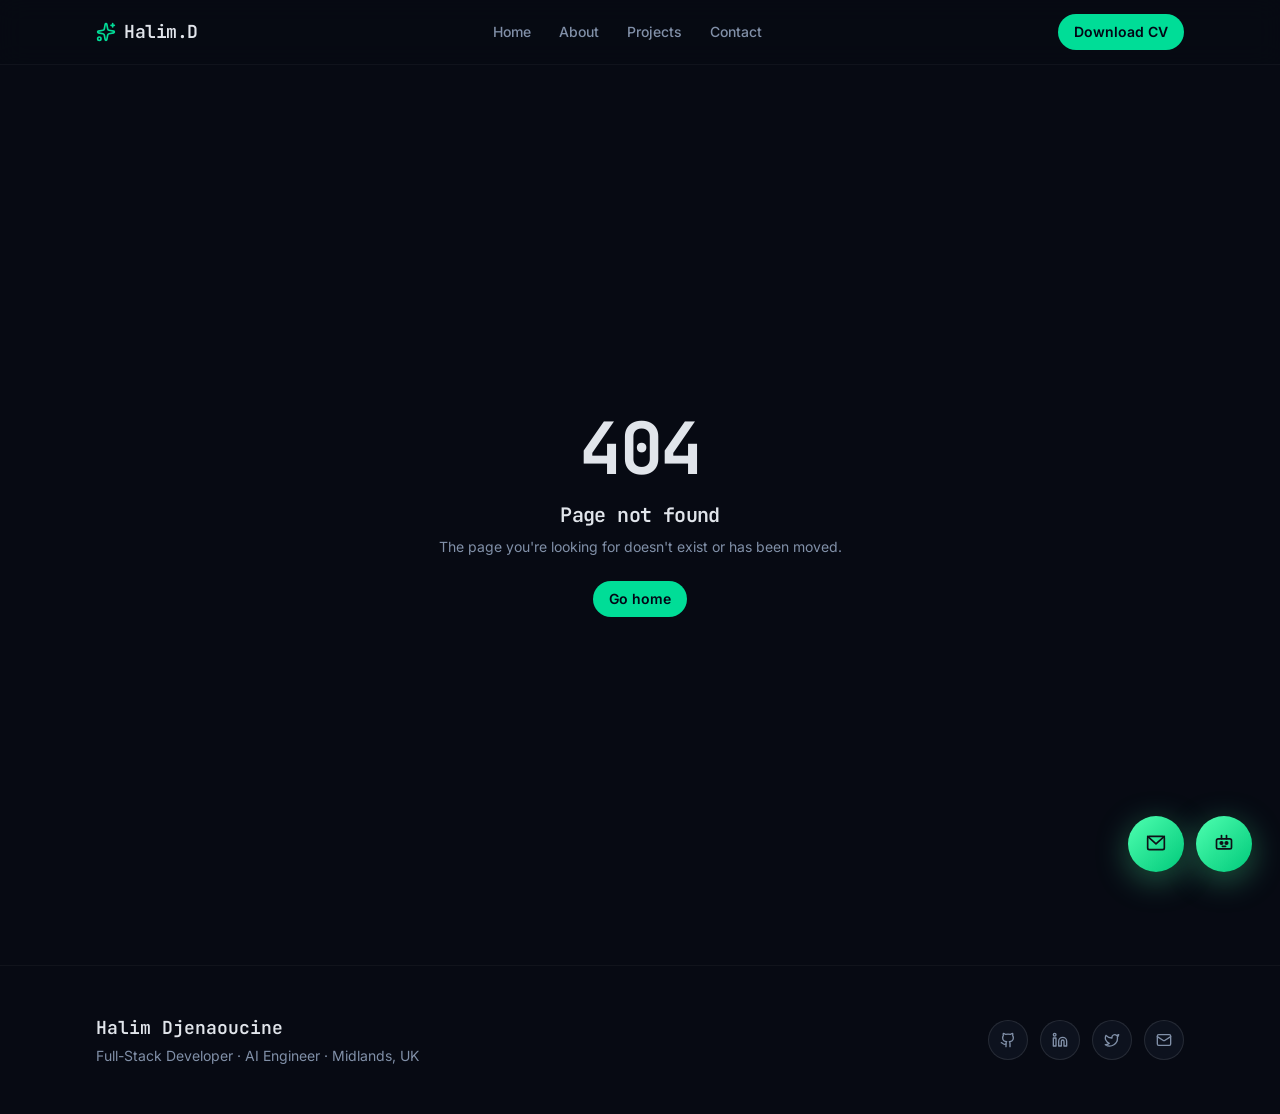
<file: index.html>
<!doctype html>
<html lang="en">
  <head>
    <meta charset="UTF-8" />
    <meta name="viewport" content="width=device-width, initial-scale=1.0" />
    <link rel="icon" type="image/x-icon" href="/favicon.ico" />

    <!-- ── Primary SEO ─────────────────────────────────────────────────── -->
    <title>Halim Djenaoucine — Full-Stack Developer &amp; AI Engineer | Midlands, UK</title>
    <meta
      name="description"
      content="Halim Djenaoucine is a full-stack developer and AI engineer based in the Midlands, UK. 6+ years building PHP/Laravel, Node.js, React and React Native products, plus local LLMs, RAG pipelines and production AI integrations. Available for full-time, contract and freelance work."
    />
    <meta
      name="keywords"
      content="full-stack developer Midlands, AI engineer UK, hire full-stack developer, freelance Laravel developer, React developer UK, Node.js developer, React Native developer, RAG developer, LLM integration, AI integration Midlands, Halim Djenaoucine"
    />
    <meta name="author" content="Halim Djenaoucine" />
    <meta name="robots" content="index, follow, max-image-preview:large, max-snippet:-1" />
    <meta name="theme-color" content="#0f1117" />
    <meta name="geo.region" content="GB" />

    <!-- ── Social / Open Graph ─────────────────────────────────────────── -->
    <meta property="og:type" content="website" />
    <meta property="og:site_name" content="Halim Djenaoucine" />
    <meta property="og:locale" content="en_GB" />
    <meta
      property="og:title"
      content="Halim Djenaoucine — Full-Stack Developer &amp; AI Engineer | Midlands, UK"
    />
    <meta
      property="og:description"
      content="Full-stack developer and AI engineer in the Midlands, UK. Laravel, Node.js, React, React Native, local LLMs and RAG pipelines. Available for hire."
    />
    <meta property="og:url" content="https://halim-djenaoucine.co.uk/" />
    <meta property="og:image" content="https://halim-djenaoucine.co.uk/og-image.png" />
    <meta property="og:image:alt" content="Halim Djenaoucine — full-stack developer and AI engineer" />
    <meta property="og:image:width" content="1200" />
    <meta property="og:image:height" content="630" />
    <meta name="twitter:card" content="summary_large_image" />
    <meta name="twitter:title" content="Halim Djenaoucine — Full-Stack Developer &amp; AI Engineer" />
    <meta
      name="twitter:description"
      content="Full-stack developer and AI engineer in the Midlands, UK. Laravel, Node.js, React, React Native, local LLMs and RAG pipelines."
    />
    <meta name="twitter:image" content="https://halim-djenaoucine.co.uk/og-image.png" />

    <!-- ── Structured data (Google rich results + AI answer engines) ───── -->
    <script type="application/ld+json">
      {
        "@context": "https://schema.org",
        "@graph": [
          {
            "@type": "Person",
            "@id": "https://halim-djenaoucine.co.uk/#person",
            "name": "Halim Djenaoucine",
            "givenName": "Halim",
            "familyName": "Djenaoucine",
            "url": "https://halim-djenaoucine.co.uk/",
            "image": "https://halim-djenaoucine.co.uk/og-image.png",
            "email": "mailto:djenahalim@gmail.com",
            "jobTitle": ["Full-Stack Developer", "AI Engineer"],
            "description": "Full-stack developer and AI engineer based in the Midlands, UK, with 6+ years of experience delivering web, mobile and AI-powered products.",
            "address": {
              "@type": "PostalAddress",
              "addressRegion": "Midlands",
              "addressCountry": "GB"
            },
            "knowsLanguage": ["English", "French", "Arabic", "Kabyle"],
            "knowsAbout": [
              "Full-stack web development",
              "Laravel",
              "PHP",
              "Node.js",
              "React",
              "Vue.js",
              "React Native",
              "TypeScript",
              "PostgreSQL",
              "MySQL",
              "REST APIs",
              "AI integration",
              "Large language models (LLMs)",
              "Retrieval-augmented generation (RAG)",
              "Embeddings",
              "Model fine-tuning",
              "Local LLM deployment",
              "Docker",
              "CI/CD"
            ],
            "hasOccupation": [
              { "@type": "Occupation", "name": "Full-Stack Developer" },
              { "@type": "Occupation", "name": "AI Engineer" }
            ],
            "sameAs": [
              "https://github.com/djenahalim",
              "https://www.linkedin.com/in/halim-djenaoucine",
              "https://x.com/DjenaHalim71531"
            ]
          },
          {
            "@type": "WebSite",
            "@id": "https://halim-djenaoucine.co.uk/#website",
            "url": "https://halim-djenaoucine.co.uk/",
            "name": "Halim Djenaoucine — Full-Stack Developer & AI Engineer",
            "inLanguage": "en-GB",
            "publisher": { "@id": "https://halim-djenaoucine.co.uk/#person" }
          },
          {
            "@type": "ProfessionalService",
            "@id": "https://halim-djenaoucine.co.uk/#service",
            "name": "Halim Djenaoucine — Full-Stack Development & AI Engineering",
            "url": "https://halim-djenaoucine.co.uk/",
            "image": "https://halim-djenaoucine.co.uk/og-image.png",
            "email": "djenahalim@gmail.com",
            "address": {
              "@type": "PostalAddress",
              "addressRegion": "Midlands",
              "addressCountry": "GB"
            },
            "areaServed": [
              { "@type": "Place", "name": "Midlands, United Kingdom" },
              { "@type": "Place", "name": "United Kingdom" },
              { "@type": "Place", "name": "Worldwide (remote)" }
            ],
            "availableLanguage": ["English", "French", "Arabic", "Kabyle"],
            "serviceType": [
              "Full-stack web development",
              "Mobile app development",
              "AI integration",
              "LLM and RAG implementation",
              "Custom model fine-tuning"
            ],
            "founder": { "@id": "https://halim-djenaoucine.co.uk/#person" }
          }
        ]
      }
    </script>
    <script type="module" crossorigin src="/assets/index-D2zctiGc.js"></script>
    <link rel="stylesheet" crossorigin href="/assets/styles-D9j_j5q4.css">
  </head>
  <body>
    <div id="root"></div>
    <!-- Fallback for crawlers/visitors without JavaScript. -->
    <noscript>
      <main>
        <h1>Halim Djenaoucine — Full-Stack Developer &amp; AI Engineer</h1>
        <p>
          I'm Halim Djenaoucine, a full-stack developer and AI engineer based in the Midlands,
          United Kingdom. Over 6+ years I've built web, mobile and AI-powered products with PHP,
          Laravel, Node.js, React, Vue.js and React Native, and integrated local LLMs, RAG
          pipelines, embeddings and fine-tuned models into production systems.
        </p>
        <p>Available for full-time, contract and freelance work — on-site in the Midlands or remote worldwide.</p>
        <ul>
          <li><a href="/about">About Halim</a></li>
          <li><a href="/projects">Projects</a></li>
          <li><a href="/contact">Contact</a></li>
          <li><a href="/Halim-Djenaoucine-CV.pdf">Download CV (PDF)</a></li>
          <li><a href="mailto:djenahalim@gmail.com">djenahalim@gmail.com</a></li>
          <li><a href="https://github.com/djenahalim">GitHub</a></li>
          <li><a href="https://www.linkedin.com/in/halim-djenaoucine">LinkedIn</a></li>
        </ul>
      </main>
    </noscript>
    <!--
      IMPORTANT: This file is for the Vite dev server only.
      For GitHub Pages deployment, use the built output from: dist/
      (published via the djenahalim/live-ai-portfolio repo at
      https://halim-djenaoucine.co.uk/).
    -->
    <!--
      Chatbot widget: vanilla Web Component with Shadow DOM.
      Loaded as a plain script — completely outside React, Tailwind,
      and TanStack Router to prevent the input-focus freeze.
    -->
    <script src="/chatbot-widget.js" defer></script>
    <!--
      Contact form widget: vanilla Web Component with Shadow DOM.
      Mirrors the chatbot's look & feel with inline CSS isolation.
    -->
    <script src="/contact-widget.js" defer></script>
  </body>
</html>
</file>
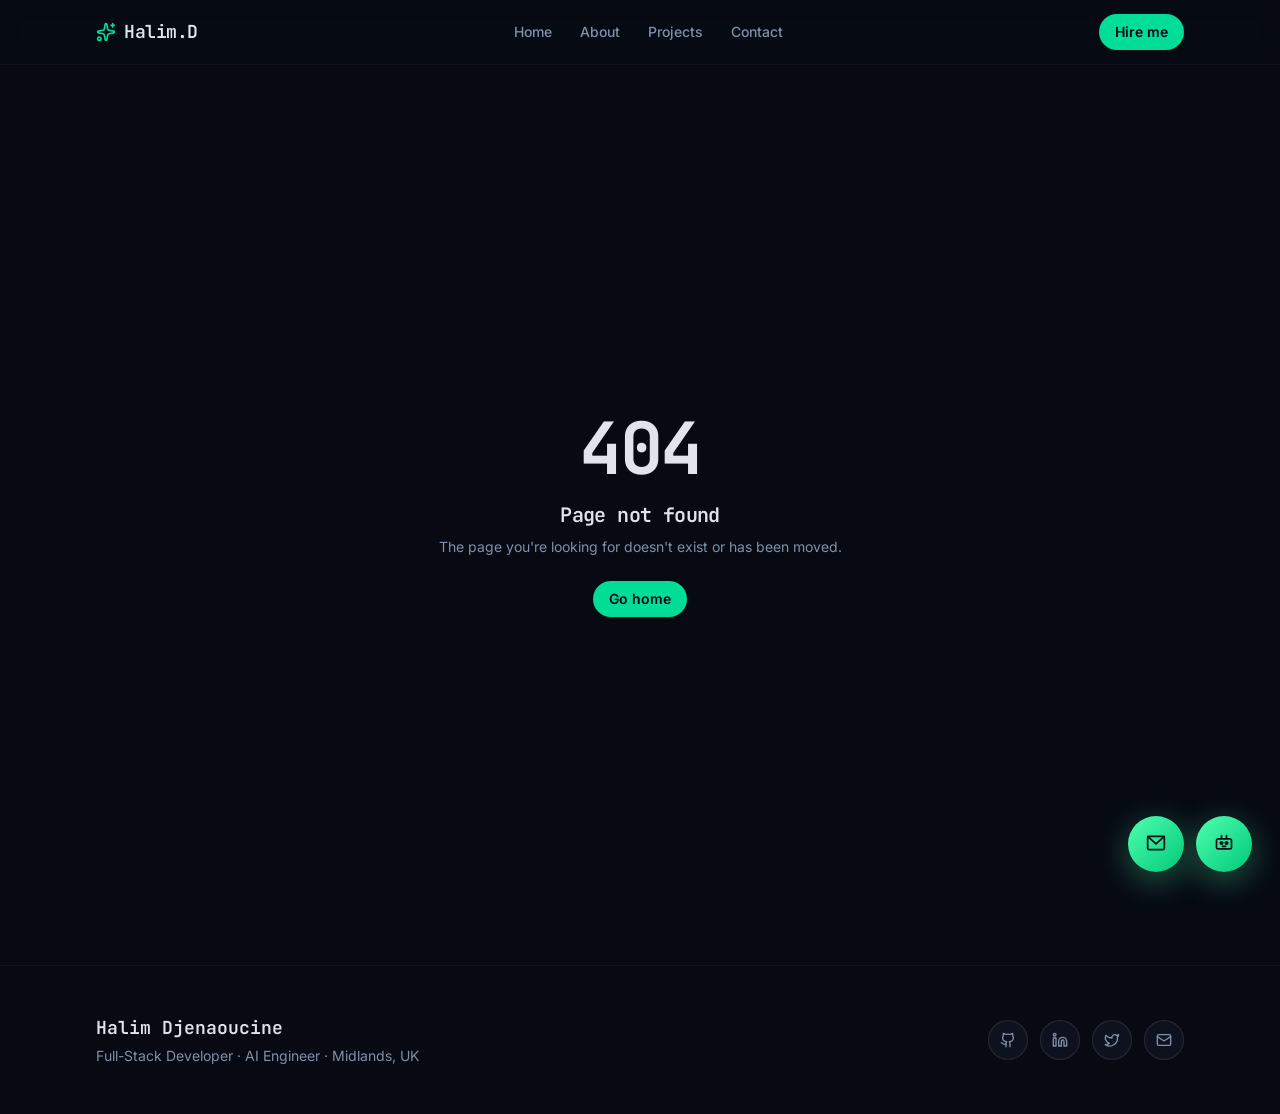
<file: about/index.html>
<!doctype html>
<html lang="en">
  <head>
    <meta charset="UTF-8" />
    <meta name="viewport" content="width=device-width, initial-scale=1.0" />
    <link rel="icon" type="image/x-icon" href="/favicon.ico" />

    <!-- ── Primary SEO ─────────────────────────────────────────────────── -->
    <title>About — Halim Djenaoucine, Full-Stack Developer & AI Engineer, Midlands UK</title>
    <meta name="description" content="Halim Djenaoucine is a full-stack developer and AI engineer based in the Midlands, UK. 6+ years across Laravel, Node.js, React and React Native, now building AI-powered products with local LLMs and RAG." />
    <meta
      name="keywords"
      content="full-stack developer Midlands, AI engineer UK, hire full-stack developer, freelance Laravel developer, React developer UK, Node.js developer, React Native developer, RAG developer, LLM integration, AI integration Midlands, Halim Djenaoucine"
    />
    <meta name="author" content="Halim Djenaoucine" />
    <meta name="robots" content="index, follow, max-image-preview:large, max-snippet:-1" />
    <meta name="theme-color" content="#0f1117" />
    <meta name="geo.region" content="GB" />

    <!-- ── Social / Open Graph ─────────────────────────────────────────── -->
    <meta property="og:type" content="website" />
    <meta property="og:site_name" content="Halim Djenaoucine" />
    <meta property="og:locale" content="en_GB" />
    <meta property="og:title" content="About — Halim Djenaoucine, Full-Stack Developer & AI Engineer, Midlands UK" />
    <meta property="og:description" content="Halim Djenaoucine is a full-stack developer and AI engineer based in the Midlands, UK. 6+ years across Laravel, Node.js, React and React Native, now building AI-powered products with local LLMs and RAG." />
    <meta property="og:url" content="https://halim-djenaoucine.co.uk/about" />
    <meta property="og:image" content="https://halim-djenaoucine.co.uk/og-image.jpg" />
    <meta property="og:image:alt" content="Halim Djenaoucine — full-stack developer and AI engineer" />
    <meta property="og:image:width" content="1200" />
    <meta property="og:image:height" content="1200" />
    <meta name="twitter:card" content="summary_large_image" />
    <meta name="twitter:title" content="Halim Djenaoucine — Full-Stack Developer &amp; AI Engineer" />
    <meta
      name="twitter:description"
      content="Full-stack developer and AI engineer in the Midlands, UK. Laravel, Node.js, React, React Native, local LLMs and RAG pipelines."
    />
    <meta name="twitter:image" content="https://halim-djenaoucine.co.uk/og-image.jpg" />

    <!-- ── Structured data (Google rich results + AI answer engines) ───── -->
    <script type="application/ld+json">
      {
        "@context": "https://schema.org",
        "@graph": [
          {
            "@type": "Person",
            "@id": "https://halim-djenaoucine.co.uk/#person",
            "name": "Halim Djenaoucine",
            "givenName": "Halim",
            "familyName": "Djenaoucine",
            "url": "https://halim-djenaoucine.co.uk/",
            "image": "https://halim-djenaoucine.co.uk/og-image.jpg",
            "email": "mailto:djenahalim@gmail.com",
            "jobTitle": ["Full-Stack Developer", "AI Engineer"],
            "description": "Full-stack developer and AI engineer based in the Midlands, UK, with 6+ years of experience delivering web, mobile and AI-powered products.",
            "address": {
              "@type": "PostalAddress",
              "addressRegion": "Midlands",
              "addressCountry": "GB"
            },
            "knowsLanguage": ["English", "French", "Arabic", "Kabyle"],
            "knowsAbout": [
              "Full-stack web development",
              "Laravel",
              "PHP",
              "Node.js",
              "React",
              "Vue.js",
              "React Native",
              "TypeScript",
              "PostgreSQL",
              "MySQL",
              "REST APIs",
              "AI integration",
              "Large language models (LLMs)",
              "Retrieval-augmented generation (RAG)",
              "Embeddings",
              "Model fine-tuning",
              "Local LLM deployment",
              "Docker",
              "CI/CD"
            ],
            "hasOccupation": [
              { "@type": "Occupation", "name": "Full-Stack Developer" },
              { "@type": "Occupation", "name": "AI Engineer" }
            ],
            "sameAs": [
              "https://github.com/djenahalim",
              "https://www.linkedin.com/in/halim-djenaoucine",
              "https://x.com/DjenaHalim71531"
            ]
          },
          {
            "@type": "WebSite",
            "@id": "https://halim-djenaoucine.co.uk/#website",
            "url": "https://halim-djenaoucine.co.uk/",
            "name": "Halim Djenaoucine — Full-Stack Developer & AI Engineer",
            "inLanguage": "en-GB",
            "publisher": { "@id": "https://halim-djenaoucine.co.uk/#person" }
          },
          {
            "@type": "ProfessionalService",
            "@id": "https://halim-djenaoucine.co.uk/#service",
            "name": "Halim Djenaoucine — Full-Stack Development & AI Engineering",
            "url": "https://halim-djenaoucine.co.uk/",
            "image": "https://halim-djenaoucine.co.uk/og-image.jpg",
            "email": "djenahalim@gmail.com",
            "address": {
              "@type": "PostalAddress",
              "addressRegion": "Midlands",
              "addressCountry": "GB"
            },
            "areaServed": [
              { "@type": "Place", "name": "Midlands, United Kingdom" },
              { "@type": "Place", "name": "United Kingdom" },
              { "@type": "Place", "name": "Worldwide (remote)" }
            ],
            "availableLanguage": ["English", "French", "Arabic", "Kabyle"],
            "serviceType": [
              "Full-stack web development",
              "Mobile app development",
              "AI integration",
              "LLM and RAG implementation",
              "Custom model fine-tuning"
            ],
            "founder": { "@id": "https://halim-djenaoucine.co.uk/#person" }
          }
        ]
      }
    </script>
    <script type="module" crossorigin src="/assets/index-BSxWbO5T.js"></script>
    <link rel="stylesheet" crossorigin href="/assets/styles-D9j_j5q4.css">
      <link rel="canonical" href="https://halim-djenaoucine.co.uk/about" />
  </head>
  <body>
    <div id="root"></div>
    <!-- Fallback for crawlers/visitors without JavaScript. -->
    <noscript>
      <main>
        <h1>Halim Djenaoucine — Full-Stack Developer &amp; AI Engineer</h1>
        <p>
          I'm Halim Djenaoucine, a full-stack developer and AI engineer based in the Midlands,
          United Kingdom. Over 6+ years I've built web, mobile and AI-powered products with PHP,
          Laravel, Node.js, React, Vue.js and React Native, and integrated local LLMs, RAG
          pipelines, embeddings and fine-tuned models into production systems.
        </p>
        <p>Available for full-time, contract and freelance work — on-site in the Midlands or remote worldwide.</p>
        <ul>
          <li><a href="/about">About Halim</a></li>
          <li><a href="/projects">Projects</a></li>
          <li><a href="/contact">Contact</a></li>
          <li><a href="/Halim-Djenaoucine-CV.pdf">Download CV (PDF)</a></li>
          <li><a href="mailto:djenahalim@gmail.com">djenahalim@gmail.com</a></li>
          <li><a href="https://github.com/djenahalim">GitHub</a></li>
          <li><a href="https://www.linkedin.com/in/halim-djenaoucine">LinkedIn</a></li>
        </ul>
      </main>
    </noscript>
    <!--
      IMPORTANT: This file is for the Vite dev server only.
      For GitHub Pages deployment, use the built output from: dist/
      (published via the djenahalim/live-ai-portfolio repo at
      https://halim-djenaoucine.co.uk/).
    -->
    <!--
      Chatbot widget: vanilla Web Component with Shadow DOM.
      Loaded as a plain script — completely outside React, Tailwind,
      and TanStack Router to prevent the input-focus freeze.
    -->
    <script src="/chatbot-widget.js" defer></script>
    <!--
      Contact form widget: vanilla Web Component with Shadow DOM.
      Mirrors the chatbot's look & feel with inline CSS isolation.
    -->
    <script src="/contact-widget.js" defer></script>
  </body>
</html>
</file>
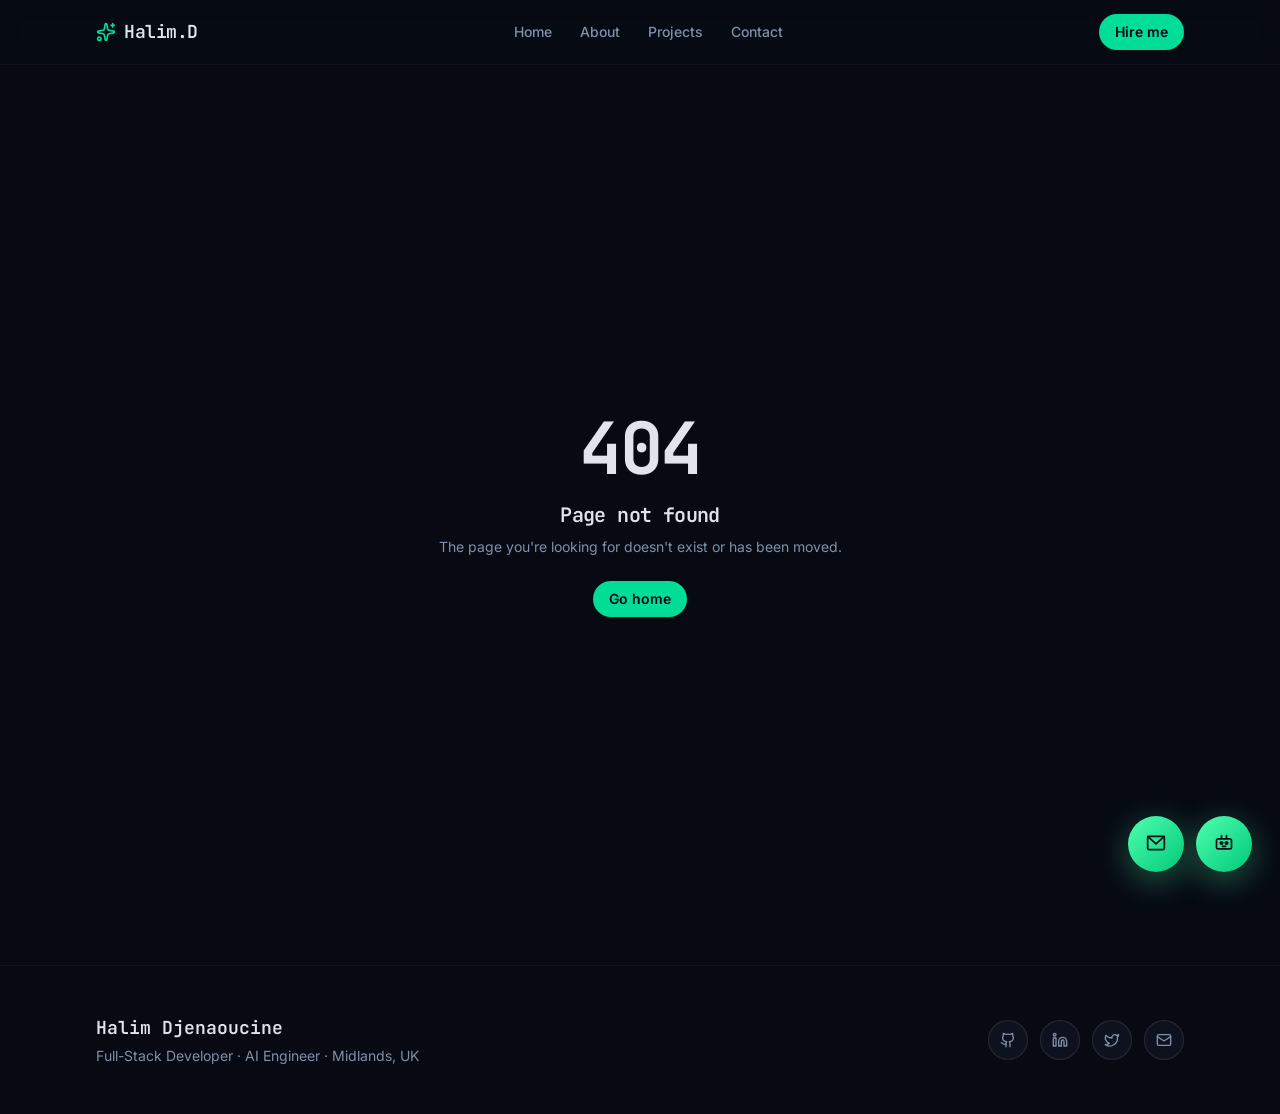
<file: contact/index.html>
<!doctype html>
<html lang="en">
  <head>
    <meta charset="UTF-8" />
    <meta name="viewport" content="width=device-width, initial-scale=1.0" />
    <link rel="icon" type="image/x-icon" href="/favicon.ico" />

    <!-- ── Primary SEO ─────────────────────────────────────────────────── -->
    <title>Contact Halim Djenaoucine — Full-Stack Developer & AI Engineer, Midlands UK</title>
    <meta name="description" content="Get in touch with Halim Djenaoucine for full-stack development, mobile apps or AI integration projects. Based in the Midlands, UK — available on-site or remotely worldwide." />
    <meta
      name="keywords"
      content="full-stack developer Midlands, AI engineer UK, hire full-stack developer, freelance Laravel developer, React developer UK, Node.js developer, React Native developer, RAG developer, LLM integration, AI integration Midlands, Halim Djenaoucine"
    />
    <meta name="author" content="Halim Djenaoucine" />
    <meta name="robots" content="index, follow, max-image-preview:large, max-snippet:-1" />
    <meta name="theme-color" content="#0f1117" />
    <meta name="geo.region" content="GB" />

    <!-- ── Social / Open Graph ─────────────────────────────────────────── -->
    <meta property="og:type" content="website" />
    <meta property="og:site_name" content="Halim Djenaoucine" />
    <meta property="og:locale" content="en_GB" />
    <meta property="og:title" content="Contact Halim Djenaoucine — Full-Stack Developer & AI Engineer, Midlands UK" />
    <meta property="og:description" content="Get in touch with Halim Djenaoucine for full-stack development, mobile apps or AI integration projects. Based in the Midlands, UK — available on-site or remotely worldwide." />
    <meta property="og:url" content="https://halim-djenaoucine.co.uk/contact" />
    <meta property="og:image" content="https://halim-djenaoucine.co.uk/og-image.jpg" />
    <meta property="og:image:alt" content="Halim Djenaoucine — full-stack developer and AI engineer" />
    <meta property="og:image:width" content="1200" />
    <meta property="og:image:height" content="1200" />
    <meta name="twitter:card" content="summary_large_image" />
    <meta name="twitter:title" content="Halim Djenaoucine — Full-Stack Developer &amp; AI Engineer" />
    <meta
      name="twitter:description"
      content="Full-stack developer and AI engineer in the Midlands, UK. Laravel, Node.js, React, React Native, local LLMs and RAG pipelines."
    />
    <meta name="twitter:image" content="https://halim-djenaoucine.co.uk/og-image.jpg" />

    <!-- ── Structured data (Google rich results + AI answer engines) ───── -->
    <script type="application/ld+json">
      {
        "@context": "https://schema.org",
        "@graph": [
          {
            "@type": "Person",
            "@id": "https://halim-djenaoucine.co.uk/#person",
            "name": "Halim Djenaoucine",
            "givenName": "Halim",
            "familyName": "Djenaoucine",
            "url": "https://halim-djenaoucine.co.uk/",
            "image": "https://halim-djenaoucine.co.uk/og-image.jpg",
            "email": "mailto:djenahalim@gmail.com",
            "jobTitle": ["Full-Stack Developer", "AI Engineer"],
            "description": "Full-stack developer and AI engineer based in the Midlands, UK, with 6+ years of experience delivering web, mobile and AI-powered products.",
            "address": {
              "@type": "PostalAddress",
              "addressRegion": "Midlands",
              "addressCountry": "GB"
            },
            "knowsLanguage": ["English", "French", "Arabic", "Kabyle"],
            "knowsAbout": [
              "Full-stack web development",
              "Laravel",
              "PHP",
              "Node.js",
              "React",
              "Vue.js",
              "React Native",
              "TypeScript",
              "PostgreSQL",
              "MySQL",
              "REST APIs",
              "AI integration",
              "Large language models (LLMs)",
              "Retrieval-augmented generation (RAG)",
              "Embeddings",
              "Model fine-tuning",
              "Local LLM deployment",
              "Docker",
              "CI/CD"
            ],
            "hasOccupation": [
              { "@type": "Occupation", "name": "Full-Stack Developer" },
              { "@type": "Occupation", "name": "AI Engineer" }
            ],
            "sameAs": [
              "https://github.com/djenahalim",
              "https://www.linkedin.com/in/halim-djenaoucine",
              "https://x.com/DjenaHalim71531"
            ]
          },
          {
            "@type": "WebSite",
            "@id": "https://halim-djenaoucine.co.uk/#website",
            "url": "https://halim-djenaoucine.co.uk/",
            "name": "Halim Djenaoucine — Full-Stack Developer & AI Engineer",
            "inLanguage": "en-GB",
            "publisher": { "@id": "https://halim-djenaoucine.co.uk/#person" }
          },
          {
            "@type": "ProfessionalService",
            "@id": "https://halim-djenaoucine.co.uk/#service",
            "name": "Halim Djenaoucine — Full-Stack Development & AI Engineering",
            "url": "https://halim-djenaoucine.co.uk/",
            "image": "https://halim-djenaoucine.co.uk/og-image.jpg",
            "email": "djenahalim@gmail.com",
            "address": {
              "@type": "PostalAddress",
              "addressRegion": "Midlands",
              "addressCountry": "GB"
            },
            "areaServed": [
              { "@type": "Place", "name": "Midlands, United Kingdom" },
              { "@type": "Place", "name": "United Kingdom" },
              { "@type": "Place", "name": "Worldwide (remote)" }
            ],
            "availableLanguage": ["English", "French", "Arabic", "Kabyle"],
            "serviceType": [
              "Full-stack web development",
              "Mobile app development",
              "AI integration",
              "LLM and RAG implementation",
              "Custom model fine-tuning"
            ],
            "founder": { "@id": "https://halim-djenaoucine.co.uk/#person" }
          }
        ]
      }
    </script>
    <script type="module" crossorigin src="/assets/index-BSxWbO5T.js"></script>
    <link rel="stylesheet" crossorigin href="/assets/styles-D9j_j5q4.css">
      <link rel="canonical" href="https://halim-djenaoucine.co.uk/contact" />
  </head>
  <body>
    <div id="root"></div>
    <!-- Fallback for crawlers/visitors without JavaScript. -->
    <noscript>
      <main>
        <h1>Halim Djenaoucine — Full-Stack Developer &amp; AI Engineer</h1>
        <p>
          I'm Halim Djenaoucine, a full-stack developer and AI engineer based in the Midlands,
          United Kingdom. Over 6+ years I've built web, mobile and AI-powered products with PHP,
          Laravel, Node.js, React, Vue.js and React Native, and integrated local LLMs, RAG
          pipelines, embeddings and fine-tuned models into production systems.
        </p>
        <p>Available for full-time, contract and freelance work — on-site in the Midlands or remote worldwide.</p>
        <ul>
          <li><a href="/about">About Halim</a></li>
          <li><a href="/projects">Projects</a></li>
          <li><a href="/contact">Contact</a></li>
          <li><a href="/Halim-Djenaoucine-CV.pdf">Download CV (PDF)</a></li>
          <li><a href="mailto:djenahalim@gmail.com">djenahalim@gmail.com</a></li>
          <li><a href="https://github.com/djenahalim">GitHub</a></li>
          <li><a href="https://www.linkedin.com/in/halim-djenaoucine">LinkedIn</a></li>
        </ul>
      </main>
    </noscript>
    <!--
      IMPORTANT: This file is for the Vite dev server only.
      For GitHub Pages deployment, use the built output from: dist/
      (published via the djenahalim/live-ai-portfolio repo at
      https://halim-djenaoucine.co.uk/).
    -->
    <!--
      Chatbot widget: vanilla Web Component with Shadow DOM.
      Loaded as a plain script — completely outside React, Tailwind,
      and TanStack Router to prevent the input-focus freeze.
    -->
    <script src="/chatbot-widget.js" defer></script>
    <!--
      Contact form widget: vanilla Web Component with Shadow DOM.
      Mirrors the chatbot's look & feel with inline CSS isolation.
    -->
    <script src="/contact-widget.js" defer></script>
  </body>
</html>
</file>
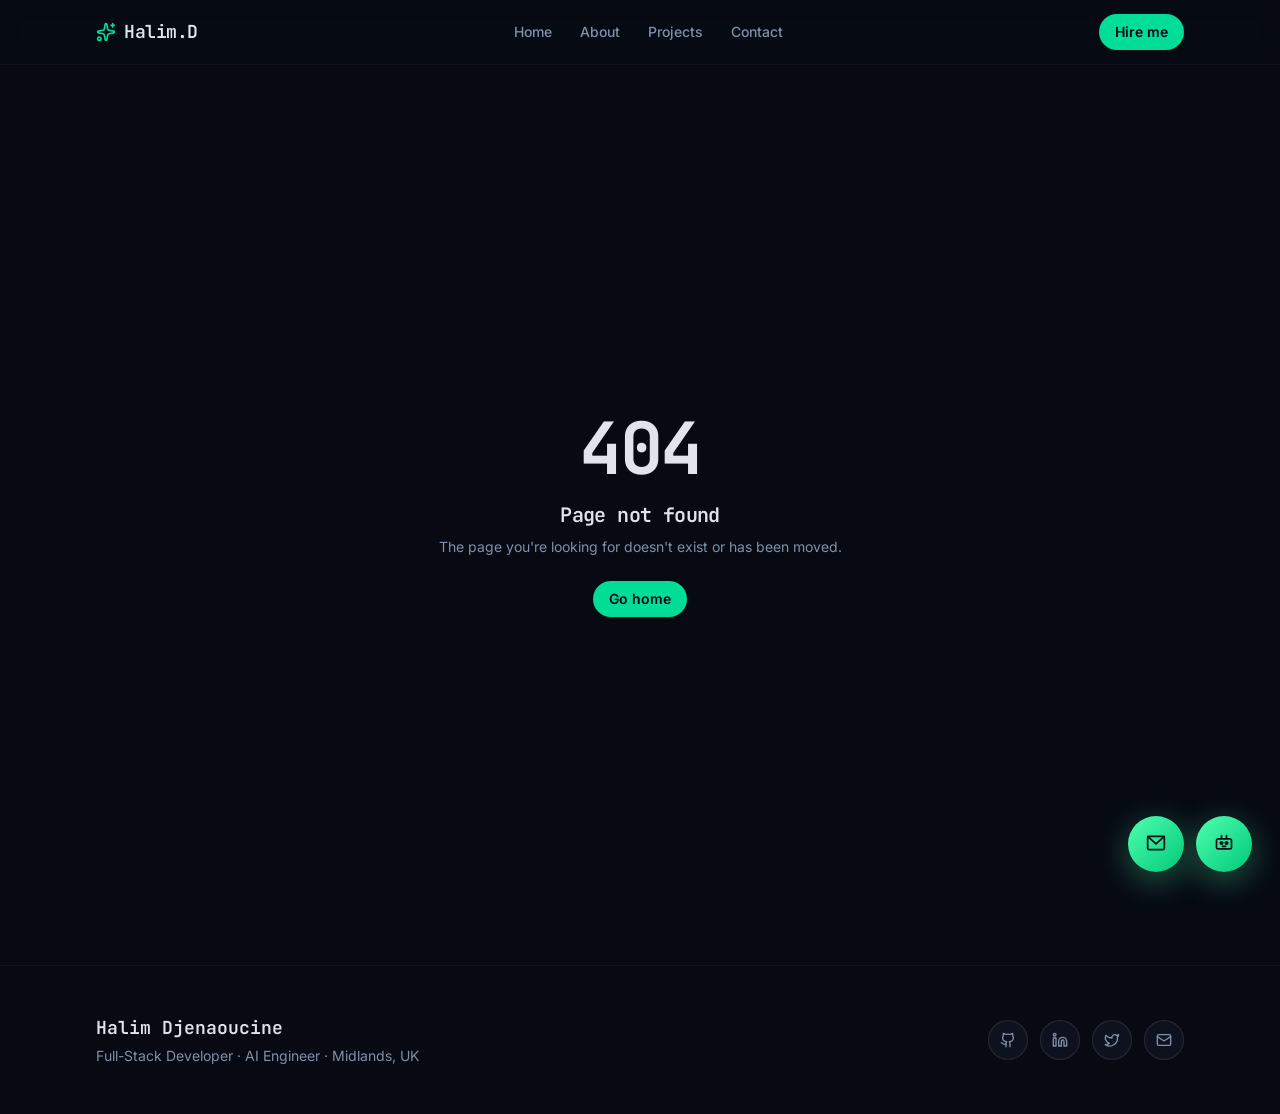
<file: projects/index.html>
<!doctype html>
<html lang="en">
  <head>
    <meta charset="UTF-8" />
    <meta name="viewport" content="width=device-width, initial-scale=1.0" />
    <link rel="icon" type="image/x-icon" href="/favicon.ico" />

    <!-- ── Primary SEO ─────────────────────────────────────────────────── -->
    <title>Projects — Full-Stack & AI Engineering by Halim Djenaoucine</title>
    <meta name="description" content="Full-stack, mobile and AI projects by Halim Djenaoucine — a Laravel travel platform, a Next.js AI journaling app, a React Native marketplace and RAG/LLM integrations." />
    <meta
      name="keywords"
      content="full-stack developer Midlands, AI engineer UK, hire full-stack developer, freelance Laravel developer, React developer UK, Node.js developer, React Native developer, RAG developer, LLM integration, AI integration Midlands, Halim Djenaoucine"
    />
    <meta name="author" content="Halim Djenaoucine" />
    <meta name="robots" content="index, follow, max-image-preview:large, max-snippet:-1" />
    <meta name="theme-color" content="#0f1117" />
    <meta name="geo.region" content="GB" />

    <!-- ── Social / Open Graph ─────────────────────────────────────────── -->
    <meta property="og:type" content="website" />
    <meta property="og:site_name" content="Halim Djenaoucine" />
    <meta property="og:locale" content="en_GB" />
    <meta property="og:title" content="Projects — Full-Stack & AI Engineering by Halim Djenaoucine" />
    <meta property="og:description" content="Full-stack, mobile and AI projects by Halim Djenaoucine — a Laravel travel platform, a Next.js AI journaling app, a React Native marketplace and RAG/LLM integrations." />
    <meta property="og:url" content="https://halim-djenaoucine.co.uk/projects" />
    <meta property="og:image" content="https://halim-djenaoucine.co.uk/og-image.jpg" />
    <meta property="og:image:alt" content="Halim Djenaoucine — full-stack developer and AI engineer" />
    <meta property="og:image:width" content="1200" />
    <meta property="og:image:height" content="1200" />
    <meta name="twitter:card" content="summary_large_image" />
    <meta name="twitter:title" content="Halim Djenaoucine — Full-Stack Developer &amp; AI Engineer" />
    <meta
      name="twitter:description"
      content="Full-stack developer and AI engineer in the Midlands, UK. Laravel, Node.js, React, React Native, local LLMs and RAG pipelines."
    />
    <meta name="twitter:image" content="https://halim-djenaoucine.co.uk/og-image.jpg" />

    <!-- ── Structured data (Google rich results + AI answer engines) ───── -->
    <script type="application/ld+json">
      {
        "@context": "https://schema.org",
        "@graph": [
          {
            "@type": "Person",
            "@id": "https://halim-djenaoucine.co.uk/#person",
            "name": "Halim Djenaoucine",
            "givenName": "Halim",
            "familyName": "Djenaoucine",
            "url": "https://halim-djenaoucine.co.uk/",
            "image": "https://halim-djenaoucine.co.uk/og-image.jpg",
            "email": "mailto:djenahalim@gmail.com",
            "jobTitle": ["Full-Stack Developer", "AI Engineer"],
            "description": "Full-stack developer and AI engineer based in the Midlands, UK, with 6+ years of experience delivering web, mobile and AI-powered products.",
            "address": {
              "@type": "PostalAddress",
              "addressRegion": "Midlands",
              "addressCountry": "GB"
            },
            "knowsLanguage": ["English", "French", "Arabic", "Kabyle"],
            "knowsAbout": [
              "Full-stack web development",
              "Laravel",
              "PHP",
              "Node.js",
              "React",
              "Vue.js",
              "React Native",
              "TypeScript",
              "PostgreSQL",
              "MySQL",
              "REST APIs",
              "AI integration",
              "Large language models (LLMs)",
              "Retrieval-augmented generation (RAG)",
              "Embeddings",
              "Model fine-tuning",
              "Local LLM deployment",
              "Docker",
              "CI/CD"
            ],
            "hasOccupation": [
              { "@type": "Occupation", "name": "Full-Stack Developer" },
              { "@type": "Occupation", "name": "AI Engineer" }
            ],
            "sameAs": [
              "https://github.com/djenahalim",
              "https://www.linkedin.com/in/halim-djenaoucine",
              "https://x.com/DjenaHalim71531"
            ]
          },
          {
            "@type": "WebSite",
            "@id": "https://halim-djenaoucine.co.uk/#website",
            "url": "https://halim-djenaoucine.co.uk/",
            "name": "Halim Djenaoucine — Full-Stack Developer & AI Engineer",
            "inLanguage": "en-GB",
            "publisher": { "@id": "https://halim-djenaoucine.co.uk/#person" }
          },
          {
            "@type": "ProfessionalService",
            "@id": "https://halim-djenaoucine.co.uk/#service",
            "name": "Halim Djenaoucine — Full-Stack Development & AI Engineering",
            "url": "https://halim-djenaoucine.co.uk/",
            "image": "https://halim-djenaoucine.co.uk/og-image.jpg",
            "email": "djenahalim@gmail.com",
            "address": {
              "@type": "PostalAddress",
              "addressRegion": "Midlands",
              "addressCountry": "GB"
            },
            "areaServed": [
              { "@type": "Place", "name": "Midlands, United Kingdom" },
              { "@type": "Place", "name": "United Kingdom" },
              { "@type": "Place", "name": "Worldwide (remote)" }
            ],
            "availableLanguage": ["English", "French", "Arabic", "Kabyle"],
            "serviceType": [
              "Full-stack web development",
              "Mobile app development",
              "AI integration",
              "LLM and RAG implementation",
              "Custom model fine-tuning"
            ],
            "founder": { "@id": "https://halim-djenaoucine.co.uk/#person" }
          }
        ]
      }
    </script>
    <script type="module" crossorigin src="/assets/index-BSxWbO5T.js"></script>
    <link rel="stylesheet" crossorigin href="/assets/styles-D9j_j5q4.css">
      <link rel="canonical" href="https://halim-djenaoucine.co.uk/projects" />
  </head>
  <body>
    <div id="root"></div>
    <!-- Fallback for crawlers/visitors without JavaScript. -->
    <noscript>
      <main>
        <h1>Halim Djenaoucine — Full-Stack Developer &amp; AI Engineer</h1>
        <p>
          I'm Halim Djenaoucine, a full-stack developer and AI engineer based in the Midlands,
          United Kingdom. Over 6+ years I've built web, mobile and AI-powered products with PHP,
          Laravel, Node.js, React, Vue.js and React Native, and integrated local LLMs, RAG
          pipelines, embeddings and fine-tuned models into production systems.
        </p>
        <p>Available for full-time, contract and freelance work — on-site in the Midlands or remote worldwide.</p>
        <ul>
          <li><a href="/about">About Halim</a></li>
          <li><a href="/projects">Projects</a></li>
          <li><a href="/contact">Contact</a></li>
          <li><a href="/Halim-Djenaoucine-CV.pdf">Download CV (PDF)</a></li>
          <li><a href="mailto:djenahalim@gmail.com">djenahalim@gmail.com</a></li>
          <li><a href="https://github.com/djenahalim">GitHub</a></li>
          <li><a href="https://www.linkedin.com/in/halim-djenaoucine">LinkedIn</a></li>
        </ul>
      </main>
    </noscript>
    <!--
      IMPORTANT: This file is for the Vite dev server only.
      For GitHub Pages deployment, use the built output from: dist/
      (published via the djenahalim/live-ai-portfolio repo at
      https://halim-djenaoucine.co.uk/).
    -->
    <!--
      Chatbot widget: vanilla Web Component with Shadow DOM.
      Loaded as a plain script — completely outside React, Tailwind,
      and TanStack Router to prevent the input-focus freeze.
    -->
    <script src="/chatbot-widget.js" defer></script>
    <!--
      Contact form widget: vanilla Web Component with Shadow DOM.
      Mirrors the chatbot's look & feel with inline CSS isolation.
    -->
    <script src="/contact-widget.js" defer></script>
  </body>
</html>
</file>
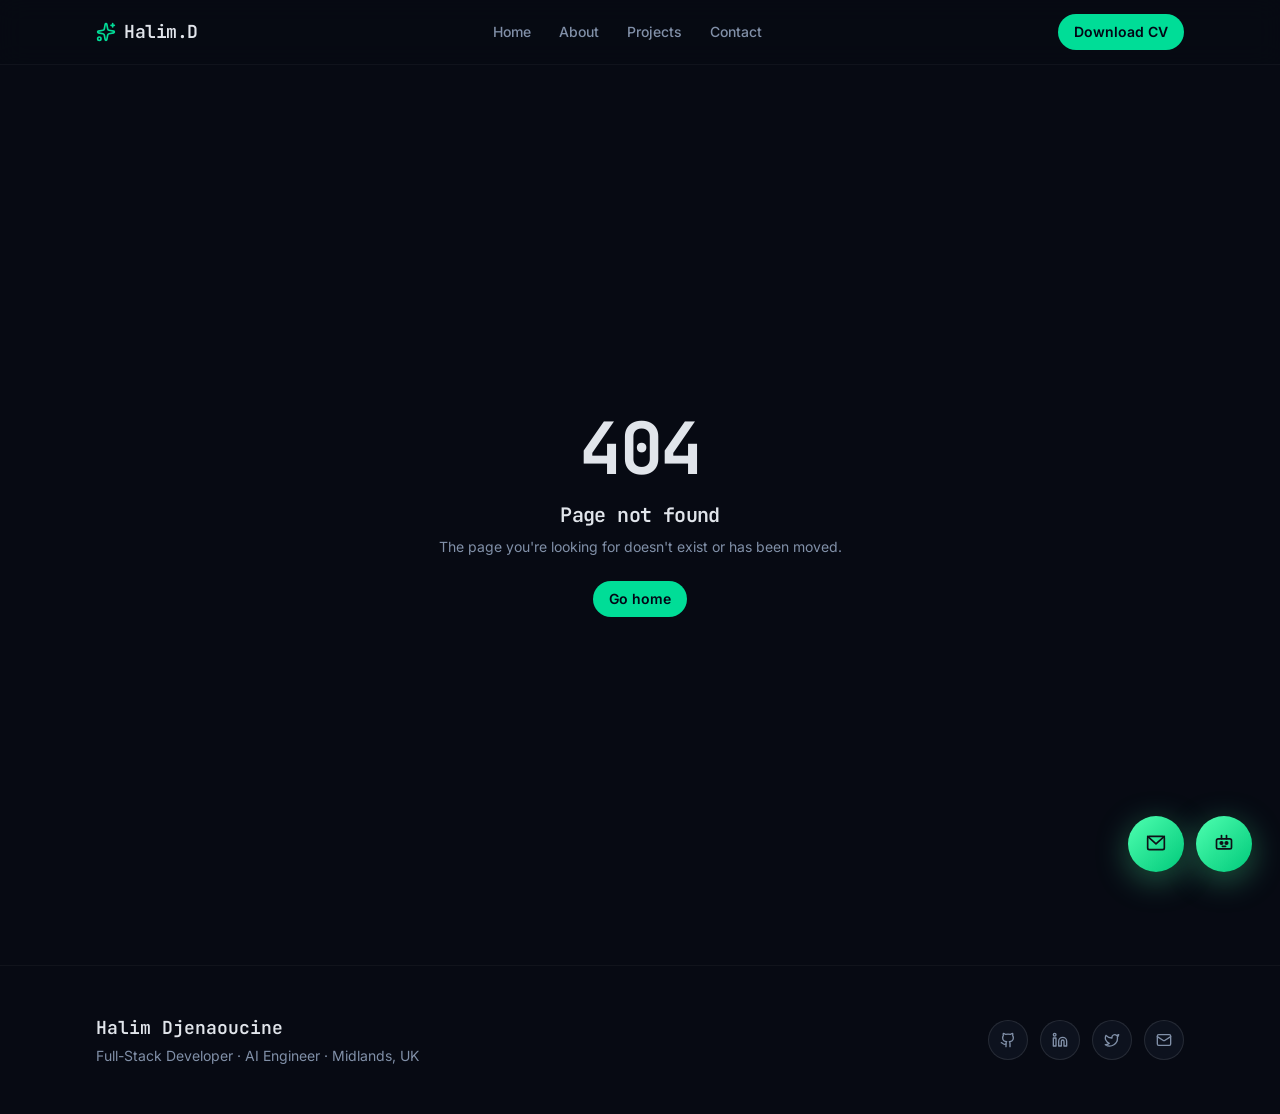
<file: about.html>
<!doctype html>
<html lang="en">
  <head>
    <meta charset="UTF-8" />
    <meta name="viewport" content="width=device-width, initial-scale=1.0" />
    <link rel="icon" type="image/x-icon" href="/favicon.ico" />

    <!-- ── Primary SEO ─────────────────────────────────────────────────── -->
    <title>About — Halim Djenaoucine, Full-Stack Developer & AI Engineer, Midlands UK</title>
    <meta name="description" content="Halim Djenaoucine is a full-stack developer and AI engineer based in the Midlands, UK. 6+ years across Laravel, Node.js, React and React Native, now building AI-powered products with local LLMs and RAG." />
    <meta
      name="keywords"
      content="full-stack developer Midlands, AI engineer UK, hire full-stack developer, freelance Laravel developer, React developer UK, Node.js developer, React Native developer, RAG developer, LLM integration, AI integration Midlands, Halim Djenaoucine"
    />
    <meta name="author" content="Halim Djenaoucine" />
    <meta name="robots" content="index, follow, max-image-preview:large, max-snippet:-1" />
    <meta name="theme-color" content="#0f1117" />
    <meta name="geo.region" content="GB" />

    <!-- ── Social / Open Graph ─────────────────────────────────────────── -->
    <meta property="og:type" content="website" />
    <meta property="og:site_name" content="Halim Djenaoucine" />
    <meta property="og:locale" content="en_GB" />
    <meta property="og:title" content="About — Halim Djenaoucine, Full-Stack Developer & AI Engineer, Midlands UK" />
    <meta property="og:description" content="Halim Djenaoucine is a full-stack developer and AI engineer based in the Midlands, UK. 6+ years across Laravel, Node.js, React and React Native, now building AI-powered products with local LLMs and RAG." />
    <meta property="og:url" content="https://halim-djenaoucine.co.uk/about" />
    <meta property="og:image" content="https://halim-djenaoucine.co.uk/og-image.png" />
    <meta property="og:image:alt" content="Halim Djenaoucine — full-stack developer and AI engineer" />
    <meta property="og:image:width" content="1200" />
    <meta property="og:image:height" content="630" />
    <meta name="twitter:card" content="summary_large_image" />
    <meta name="twitter:title" content="Halim Djenaoucine — Full-Stack Developer &amp; AI Engineer" />
    <meta
      name="twitter:description"
      content="Full-stack developer and AI engineer in the Midlands, UK. Laravel, Node.js, React, React Native, local LLMs and RAG pipelines."
    />
    <meta name="twitter:image" content="https://halim-djenaoucine.co.uk/og-image.png" />

    <!-- ── Structured data (Google rich results + AI answer engines) ───── -->
    <script type="application/ld+json">
      {
        "@context": "https://schema.org",
        "@graph": [
          {
            "@type": "Person",
            "@id": "https://halim-djenaoucine.co.uk/#person",
            "name": "Halim Djenaoucine",
            "givenName": "Halim",
            "familyName": "Djenaoucine",
            "url": "https://halim-djenaoucine.co.uk/",
            "image": "https://halim-djenaoucine.co.uk/og-image.png",
            "email": "mailto:djenahalim@gmail.com",
            "jobTitle": ["Full-Stack Developer", "AI Engineer"],
            "description": "Full-stack developer and AI engineer based in the Midlands, UK, with 6+ years of experience delivering web, mobile and AI-powered products.",
            "address": {
              "@type": "PostalAddress",
              "addressRegion": "Midlands",
              "addressCountry": "GB"
            },
            "knowsLanguage": ["English", "French", "Arabic", "Kabyle"],
            "knowsAbout": [
              "Full-stack web development",
              "Laravel",
              "PHP",
              "Node.js",
              "React",
              "Vue.js",
              "React Native",
              "TypeScript",
              "PostgreSQL",
              "MySQL",
              "REST APIs",
              "AI integration",
              "Large language models (LLMs)",
              "Retrieval-augmented generation (RAG)",
              "Embeddings",
              "Model fine-tuning",
              "Local LLM deployment",
              "Docker",
              "CI/CD"
            ],
            "hasOccupation": [
              { "@type": "Occupation", "name": "Full-Stack Developer" },
              { "@type": "Occupation", "name": "AI Engineer" }
            ],
            "sameAs": [
              "https://github.com/djenahalim",
              "https://www.linkedin.com/in/halim-djenaoucine",
              "https://x.com/DjenaHalim71531"
            ]
          },
          {
            "@type": "WebSite",
            "@id": "https://halim-djenaoucine.co.uk/#website",
            "url": "https://halim-djenaoucine.co.uk/",
            "name": "Halim Djenaoucine — Full-Stack Developer & AI Engineer",
            "inLanguage": "en-GB",
            "publisher": { "@id": "https://halim-djenaoucine.co.uk/#person" }
          },
          {
            "@type": "ProfessionalService",
            "@id": "https://halim-djenaoucine.co.uk/#service",
            "name": "Halim Djenaoucine — Full-Stack Development & AI Engineering",
            "url": "https://halim-djenaoucine.co.uk/",
            "image": "https://halim-djenaoucine.co.uk/og-image.png",
            "email": "djenahalim@gmail.com",
            "address": {
              "@type": "PostalAddress",
              "addressRegion": "Midlands",
              "addressCountry": "GB"
            },
            "areaServed": [
              { "@type": "Place", "name": "Midlands, United Kingdom" },
              { "@type": "Place", "name": "United Kingdom" },
              { "@type": "Place", "name": "Worldwide (remote)" }
            ],
            "availableLanguage": ["English", "French", "Arabic", "Kabyle"],
            "serviceType": [
              "Full-stack web development",
              "Mobile app development",
              "AI integration",
              "LLM and RAG implementation",
              "Custom model fine-tuning"
            ],
            "founder": { "@id": "https://halim-djenaoucine.co.uk/#person" }
          }
        ]
      }
    </script>
    <script type="module" crossorigin src="/assets/index-D2zctiGc.js"></script>
    <link rel="stylesheet" crossorigin href="/assets/styles-D9j_j5q4.css">
      <link rel="canonical" href="https://halim-djenaoucine.co.uk/about" />
  </head>
  <body>
    <div id="root"></div>
    <!-- Fallback for crawlers/visitors without JavaScript. -->
    <noscript>
      <main>
        <h1>Halim Djenaoucine — Full-Stack Developer &amp; AI Engineer</h1>
        <p>
          I'm Halim Djenaoucine, a full-stack developer and AI engineer based in the Midlands,
          United Kingdom. Over 6+ years I've built web, mobile and AI-powered products with PHP,
          Laravel, Node.js, React, Vue.js and React Native, and integrated local LLMs, RAG
          pipelines, embeddings and fine-tuned models into production systems.
        </p>
        <p>Available for full-time, contract and freelance work — on-site in the Midlands or remote worldwide.</p>
        <ul>
          <li><a href="/about">About Halim</a></li>
          <li><a href="/projects">Projects</a></li>
          <li><a href="/contact">Contact</a></li>
          <li><a href="/Halim-Djenaoucine-CV.pdf">Download CV (PDF)</a></li>
          <li><a href="mailto:djenahalim@gmail.com">djenahalim@gmail.com</a></li>
          <li><a href="https://github.com/djenahalim">GitHub</a></li>
          <li><a href="https://www.linkedin.com/in/halim-djenaoucine">LinkedIn</a></li>
        </ul>
      </main>
    </noscript>
    <!--
      IMPORTANT: This file is for the Vite dev server only.
      For GitHub Pages deployment, use the built output from: dist/
      (published via the djenahalim/live-ai-portfolio repo at
      https://halim-djenaoucine.co.uk/).
    -->
    <!--
      Chatbot widget: vanilla Web Component with Shadow DOM.
      Loaded as a plain script — completely outside React, Tailwind,
      and TanStack Router to prevent the input-focus freeze.
    -->
    <script src="/chatbot-widget.js" defer></script>
    <!--
      Contact form widget: vanilla Web Component with Shadow DOM.
      Mirrors the chatbot's look & feel with inline CSS isolation.
    -->
    <script src="/contact-widget.js" defer></script>
  </body>
</html>
</file>
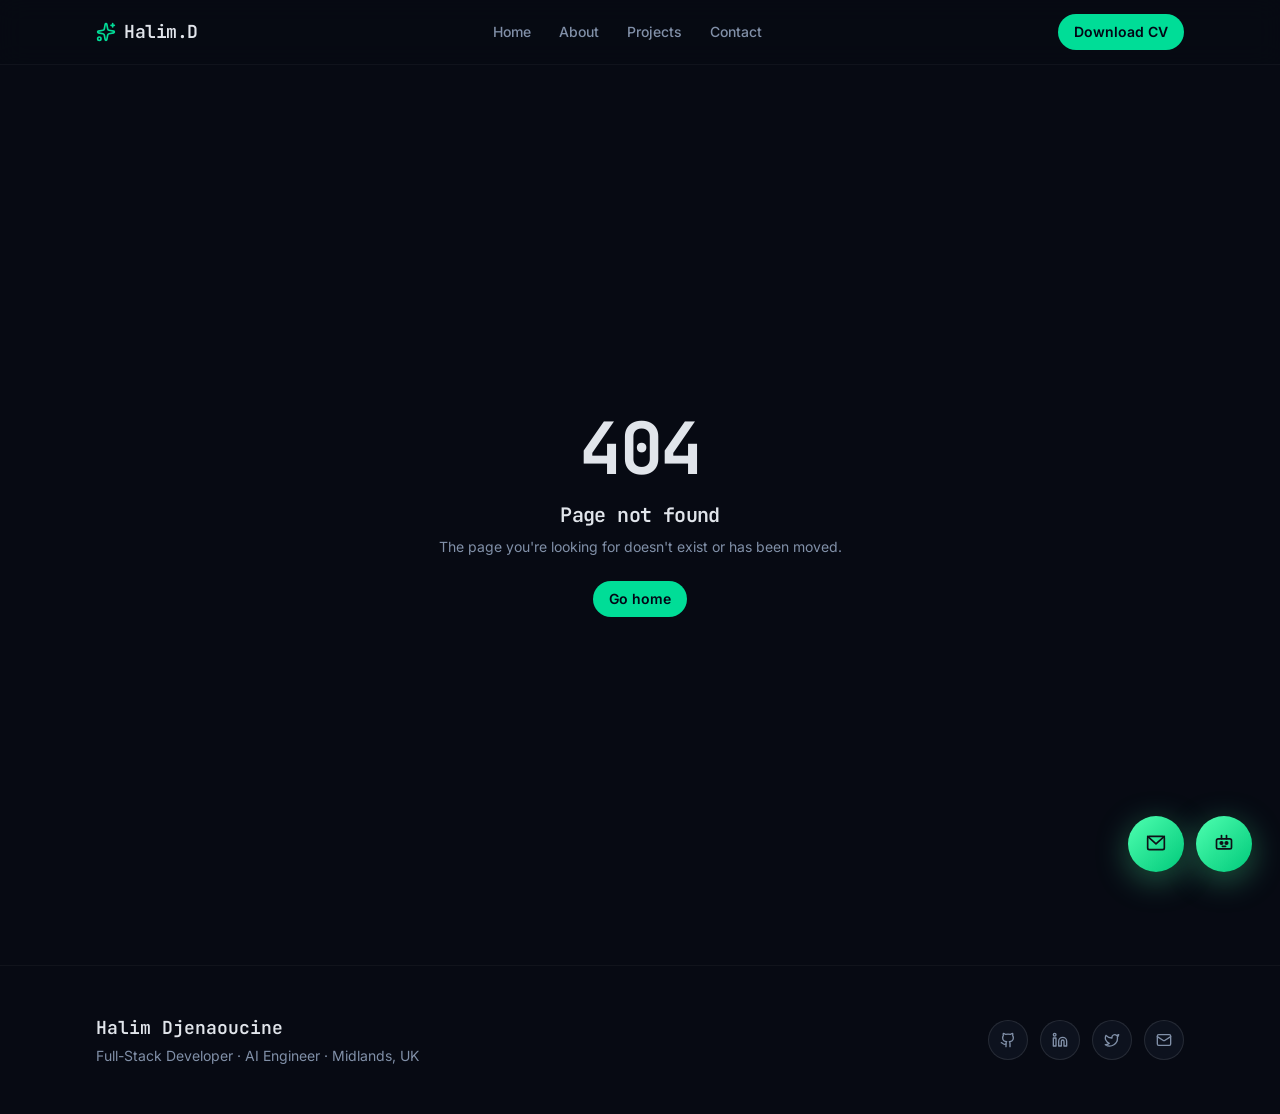
<file: contact.html>
<!doctype html>
<html lang="en">
  <head>
    <meta charset="UTF-8" />
    <meta name="viewport" content="width=device-width, initial-scale=1.0" />
    <link rel="icon" type="image/x-icon" href="/favicon.ico" />

    <!-- ── Primary SEO ─────────────────────────────────────────────────── -->
    <title>Contact Halim Djenaoucine — Full-Stack Developer & AI Engineer, Midlands UK</title>
    <meta name="description" content="Get in touch with Halim Djenaoucine for full-stack development, mobile apps or AI integration projects. Based in the Midlands, UK — available on-site or remotely worldwide." />
    <meta
      name="keywords"
      content="full-stack developer Midlands, AI engineer UK, hire full-stack developer, freelance Laravel developer, React developer UK, Node.js developer, React Native developer, RAG developer, LLM integration, AI integration Midlands, Halim Djenaoucine"
    />
    <meta name="author" content="Halim Djenaoucine" />
    <meta name="robots" content="index, follow, max-image-preview:large, max-snippet:-1" />
    <meta name="theme-color" content="#0f1117" />
    <meta name="geo.region" content="GB" />

    <!-- ── Social / Open Graph ─────────────────────────────────────────── -->
    <meta property="og:type" content="website" />
    <meta property="og:site_name" content="Halim Djenaoucine" />
    <meta property="og:locale" content="en_GB" />
    <meta property="og:title" content="Contact Halim Djenaoucine — Full-Stack Developer & AI Engineer, Midlands UK" />
    <meta property="og:description" content="Get in touch with Halim Djenaoucine for full-stack development, mobile apps or AI integration projects. Based in the Midlands, UK — available on-site or remotely worldwide." />
    <meta property="og:url" content="https://halim-djenaoucine.co.uk/contact" />
    <meta property="og:image" content="https://halim-djenaoucine.co.uk/og-image.png" />
    <meta property="og:image:alt" content="Halim Djenaoucine — full-stack developer and AI engineer" />
    <meta property="og:image:width" content="1200" />
    <meta property="og:image:height" content="630" />
    <meta name="twitter:card" content="summary_large_image" />
    <meta name="twitter:title" content="Halim Djenaoucine — Full-Stack Developer &amp; AI Engineer" />
    <meta
      name="twitter:description"
      content="Full-stack developer and AI engineer in the Midlands, UK. Laravel, Node.js, React, React Native, local LLMs and RAG pipelines."
    />
    <meta name="twitter:image" content="https://halim-djenaoucine.co.uk/og-image.png" />

    <!-- ── Structured data (Google rich results + AI answer engines) ───── -->
    <script type="application/ld+json">
      {
        "@context": "https://schema.org",
        "@graph": [
          {
            "@type": "Person",
            "@id": "https://halim-djenaoucine.co.uk/#person",
            "name": "Halim Djenaoucine",
            "givenName": "Halim",
            "familyName": "Djenaoucine",
            "url": "https://halim-djenaoucine.co.uk/",
            "image": "https://halim-djenaoucine.co.uk/og-image.png",
            "email": "mailto:djenahalim@gmail.com",
            "jobTitle": ["Full-Stack Developer", "AI Engineer"],
            "description": "Full-stack developer and AI engineer based in the Midlands, UK, with 6+ years of experience delivering web, mobile and AI-powered products.",
            "address": {
              "@type": "PostalAddress",
              "addressRegion": "Midlands",
              "addressCountry": "GB"
            },
            "knowsLanguage": ["English", "French", "Arabic", "Kabyle"],
            "knowsAbout": [
              "Full-stack web development",
              "Laravel",
              "PHP",
              "Node.js",
              "React",
              "Vue.js",
              "React Native",
              "TypeScript",
              "PostgreSQL",
              "MySQL",
              "REST APIs",
              "AI integration",
              "Large language models (LLMs)",
              "Retrieval-augmented generation (RAG)",
              "Embeddings",
              "Model fine-tuning",
              "Local LLM deployment",
              "Docker",
              "CI/CD"
            ],
            "hasOccupation": [
              { "@type": "Occupation", "name": "Full-Stack Developer" },
              { "@type": "Occupation", "name": "AI Engineer" }
            ],
            "sameAs": [
              "https://github.com/djenahalim",
              "https://www.linkedin.com/in/halim-djenaoucine",
              "https://x.com/DjenaHalim71531"
            ]
          },
          {
            "@type": "WebSite",
            "@id": "https://halim-djenaoucine.co.uk/#website",
            "url": "https://halim-djenaoucine.co.uk/",
            "name": "Halim Djenaoucine — Full-Stack Developer & AI Engineer",
            "inLanguage": "en-GB",
            "publisher": { "@id": "https://halim-djenaoucine.co.uk/#person" }
          },
          {
            "@type": "ProfessionalService",
            "@id": "https://halim-djenaoucine.co.uk/#service",
            "name": "Halim Djenaoucine — Full-Stack Development & AI Engineering",
            "url": "https://halim-djenaoucine.co.uk/",
            "image": "https://halim-djenaoucine.co.uk/og-image.png",
            "email": "djenahalim@gmail.com",
            "address": {
              "@type": "PostalAddress",
              "addressRegion": "Midlands",
              "addressCountry": "GB"
            },
            "areaServed": [
              { "@type": "Place", "name": "Midlands, United Kingdom" },
              { "@type": "Place", "name": "United Kingdom" },
              { "@type": "Place", "name": "Worldwide (remote)" }
            ],
            "availableLanguage": ["English", "French", "Arabic", "Kabyle"],
            "serviceType": [
              "Full-stack web development",
              "Mobile app development",
              "AI integration",
              "LLM and RAG implementation",
              "Custom model fine-tuning"
            ],
            "founder": { "@id": "https://halim-djenaoucine.co.uk/#person" }
          }
        ]
      }
    </script>
    <script type="module" crossorigin src="/assets/index-D2zctiGc.js"></script>
    <link rel="stylesheet" crossorigin href="/assets/styles-D9j_j5q4.css">
      <link rel="canonical" href="https://halim-djenaoucine.co.uk/contact" />
  </head>
  <body>
    <div id="root"></div>
    <!-- Fallback for crawlers/visitors without JavaScript. -->
    <noscript>
      <main>
        <h1>Halim Djenaoucine — Full-Stack Developer &amp; AI Engineer</h1>
        <p>
          I'm Halim Djenaoucine, a full-stack developer and AI engineer based in the Midlands,
          United Kingdom. Over 6+ years I've built web, mobile and AI-powered products with PHP,
          Laravel, Node.js, React, Vue.js and React Native, and integrated local LLMs, RAG
          pipelines, embeddings and fine-tuned models into production systems.
        </p>
        <p>Available for full-time, contract and freelance work — on-site in the Midlands or remote worldwide.</p>
        <ul>
          <li><a href="/about">About Halim</a></li>
          <li><a href="/projects">Projects</a></li>
          <li><a href="/contact">Contact</a></li>
          <li><a href="/Halim-Djenaoucine-CV.pdf">Download CV (PDF)</a></li>
          <li><a href="mailto:djenahalim@gmail.com">djenahalim@gmail.com</a></li>
          <li><a href="https://github.com/djenahalim">GitHub</a></li>
          <li><a href="https://www.linkedin.com/in/halim-djenaoucine">LinkedIn</a></li>
        </ul>
      </main>
    </noscript>
    <!--
      IMPORTANT: This file is for the Vite dev server only.
      For GitHub Pages deployment, use the built output from: dist/
      (published via the djenahalim/live-ai-portfolio repo at
      https://halim-djenaoucine.co.uk/).
    -->
    <!--
      Chatbot widget: vanilla Web Component with Shadow DOM.
      Loaded as a plain script — completely outside React, Tailwind,
      and TanStack Router to prevent the input-focus freeze.
    -->
    <script src="/chatbot-widget.js" defer></script>
    <!--
      Contact form widget: vanilla Web Component with Shadow DOM.
      Mirrors the chatbot's look & feel with inline CSS isolation.
    -->
    <script src="/contact-widget.js" defer></script>
  </body>
</html>
</file>
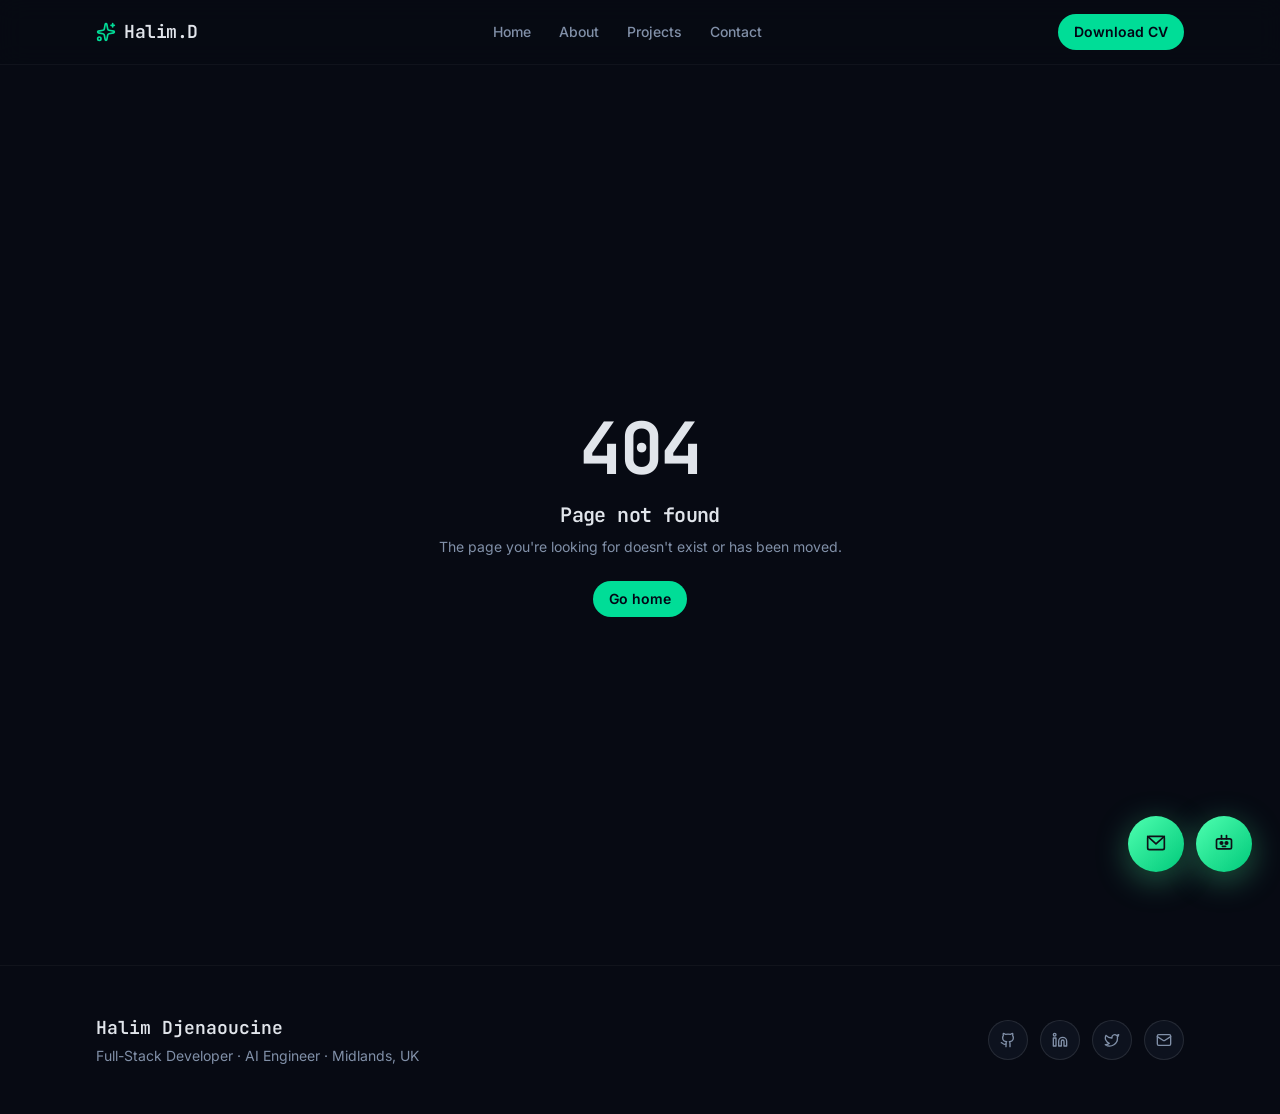
<file: projects.html>
<!doctype html>
<html lang="en">
  <head>
    <meta charset="UTF-8" />
    <meta name="viewport" content="width=device-width, initial-scale=1.0" />
    <link rel="icon" type="image/x-icon" href="/favicon.ico" />

    <!-- ── Primary SEO ─────────────────────────────────────────────────── -->
    <title>Projects — Full-Stack & AI Engineering by Halim Djenaoucine</title>
    <meta name="description" content="Full-stack, mobile and AI projects by Halim Djenaoucine — a Laravel travel platform, a Next.js AI journaling app, a React Native marketplace and RAG/LLM integrations." />
    <meta
      name="keywords"
      content="full-stack developer Midlands, AI engineer UK, hire full-stack developer, freelance Laravel developer, React developer UK, Node.js developer, React Native developer, RAG developer, LLM integration, AI integration Midlands, Halim Djenaoucine"
    />
    <meta name="author" content="Halim Djenaoucine" />
    <meta name="robots" content="index, follow, max-image-preview:large, max-snippet:-1" />
    <meta name="theme-color" content="#0f1117" />
    <meta name="geo.region" content="GB" />

    <!-- ── Social / Open Graph ─────────────────────────────────────────── -->
    <meta property="og:type" content="website" />
    <meta property="og:site_name" content="Halim Djenaoucine" />
    <meta property="og:locale" content="en_GB" />
    <meta property="og:title" content="Projects — Full-Stack & AI Engineering by Halim Djenaoucine" />
    <meta property="og:description" content="Full-stack, mobile and AI projects by Halim Djenaoucine — a Laravel travel platform, a Next.js AI journaling app, a React Native marketplace and RAG/LLM integrations." />
    <meta property="og:url" content="https://halim-djenaoucine.co.uk/projects" />
    <meta property="og:image" content="https://halim-djenaoucine.co.uk/og-image.png" />
    <meta property="og:image:alt" content="Halim Djenaoucine — full-stack developer and AI engineer" />
    <meta property="og:image:width" content="1200" />
    <meta property="og:image:height" content="630" />
    <meta name="twitter:card" content="summary_large_image" />
    <meta name="twitter:title" content="Halim Djenaoucine — Full-Stack Developer &amp; AI Engineer" />
    <meta
      name="twitter:description"
      content="Full-stack developer and AI engineer in the Midlands, UK. Laravel, Node.js, React, React Native, local LLMs and RAG pipelines."
    />
    <meta name="twitter:image" content="https://halim-djenaoucine.co.uk/og-image.png" />

    <!-- ── Structured data (Google rich results + AI answer engines) ───── -->
    <script type="application/ld+json">
      {
        "@context": "https://schema.org",
        "@graph": [
          {
            "@type": "Person",
            "@id": "https://halim-djenaoucine.co.uk/#person",
            "name": "Halim Djenaoucine",
            "givenName": "Halim",
            "familyName": "Djenaoucine",
            "url": "https://halim-djenaoucine.co.uk/",
            "image": "https://halim-djenaoucine.co.uk/og-image.png",
            "email": "mailto:djenahalim@gmail.com",
            "jobTitle": ["Full-Stack Developer", "AI Engineer"],
            "description": "Full-stack developer and AI engineer based in the Midlands, UK, with 6+ years of experience delivering web, mobile and AI-powered products.",
            "address": {
              "@type": "PostalAddress",
              "addressRegion": "Midlands",
              "addressCountry": "GB"
            },
            "knowsLanguage": ["English", "French", "Arabic", "Kabyle"],
            "knowsAbout": [
              "Full-stack web development",
              "Laravel",
              "PHP",
              "Node.js",
              "React",
              "Vue.js",
              "React Native",
              "TypeScript",
              "PostgreSQL",
              "MySQL",
              "REST APIs",
              "AI integration",
              "Large language models (LLMs)",
              "Retrieval-augmented generation (RAG)",
              "Embeddings",
              "Model fine-tuning",
              "Local LLM deployment",
              "Docker",
              "CI/CD"
            ],
            "hasOccupation": [
              { "@type": "Occupation", "name": "Full-Stack Developer" },
              { "@type": "Occupation", "name": "AI Engineer" }
            ],
            "sameAs": [
              "https://github.com/djenahalim",
              "https://www.linkedin.com/in/halim-djenaoucine",
              "https://x.com/DjenaHalim71531"
            ]
          },
          {
            "@type": "WebSite",
            "@id": "https://halim-djenaoucine.co.uk/#website",
            "url": "https://halim-djenaoucine.co.uk/",
            "name": "Halim Djenaoucine — Full-Stack Developer & AI Engineer",
            "inLanguage": "en-GB",
            "publisher": { "@id": "https://halim-djenaoucine.co.uk/#person" }
          },
          {
            "@type": "ProfessionalService",
            "@id": "https://halim-djenaoucine.co.uk/#service",
            "name": "Halim Djenaoucine — Full-Stack Development & AI Engineering",
            "url": "https://halim-djenaoucine.co.uk/",
            "image": "https://halim-djenaoucine.co.uk/og-image.png",
            "email": "djenahalim@gmail.com",
            "address": {
              "@type": "PostalAddress",
              "addressRegion": "Midlands",
              "addressCountry": "GB"
            },
            "areaServed": [
              { "@type": "Place", "name": "Midlands, United Kingdom" },
              { "@type": "Place", "name": "United Kingdom" },
              { "@type": "Place", "name": "Worldwide (remote)" }
            ],
            "availableLanguage": ["English", "French", "Arabic", "Kabyle"],
            "serviceType": [
              "Full-stack web development",
              "Mobile app development",
              "AI integration",
              "LLM and RAG implementation",
              "Custom model fine-tuning"
            ],
            "founder": { "@id": "https://halim-djenaoucine.co.uk/#person" }
          }
        ]
      }
    </script>
    <script type="module" crossorigin src="/assets/index-D2zctiGc.js"></script>
    <link rel="stylesheet" crossorigin href="/assets/styles-D9j_j5q4.css">
      <link rel="canonical" href="https://halim-djenaoucine.co.uk/projects" />
  </head>
  <body>
    <div id="root"></div>
    <!-- Fallback for crawlers/visitors without JavaScript. -->
    <noscript>
      <main>
        <h1>Halim Djenaoucine — Full-Stack Developer &amp; AI Engineer</h1>
        <p>
          I'm Halim Djenaoucine, a full-stack developer and AI engineer based in the Midlands,
          United Kingdom. Over 6+ years I've built web, mobile and AI-powered products with PHP,
          Laravel, Node.js, React, Vue.js and React Native, and integrated local LLMs, RAG
          pipelines, embeddings and fine-tuned models into production systems.
        </p>
        <p>Available for full-time, contract and freelance work — on-site in the Midlands or remote worldwide.</p>
        <ul>
          <li><a href="/about">About Halim</a></li>
          <li><a href="/projects">Projects</a></li>
          <li><a href="/contact">Contact</a></li>
          <li><a href="/Halim-Djenaoucine-CV.pdf">Download CV (PDF)</a></li>
          <li><a href="mailto:djenahalim@gmail.com">djenahalim@gmail.com</a></li>
          <li><a href="https://github.com/djenahalim">GitHub</a></li>
          <li><a href="https://www.linkedin.com/in/halim-djenaoucine">LinkedIn</a></li>
        </ul>
      </main>
    </noscript>
    <!--
      IMPORTANT: This file is for the Vite dev server only.
      For GitHub Pages deployment, use the built output from: dist/
      (published via the djenahalim/live-ai-portfolio repo at
      https://halim-djenaoucine.co.uk/).
    -->
    <!--
      Chatbot widget: vanilla Web Component with Shadow DOM.
      Loaded as a plain script — completely outside React, Tailwind,
      and TanStack Router to prevent the input-focus freeze.
    -->
    <script src="/chatbot-widget.js" defer></script>
    <!--
      Contact form widget: vanilla Web Component with Shadow DOM.
      Mirrors the chatbot's look & feel with inline CSS isolation.
    -->
    <script src="/contact-widget.js" defer></script>
  </body>
</html>
</file>
